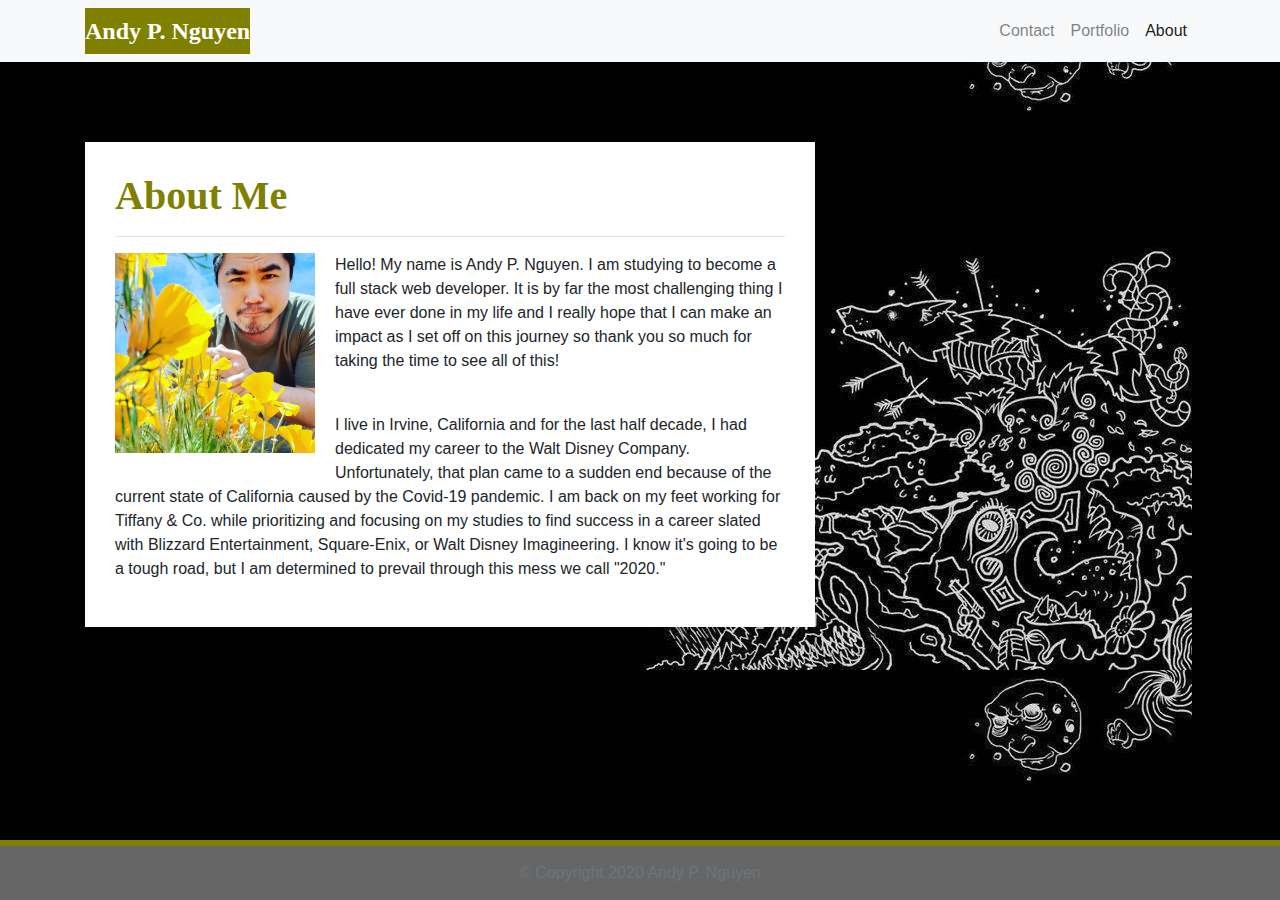
<file: index.html>
<!DOCTYPE html>
<html lang="en-us">

<head>

  <meta charset="UTF-8">
  <meta name="viewport" content="width=device-width, initial-scale=1.0">
  <meta http-equiv="X-UA-Compatible" content="ie=edge">

  <title>Bonjour</title>

  <link rel="stylesheet" href="https://maxcdn.bootstrapcdn.com/bootstrap/4.0.0/css/bootstrap.min.css">

  <link rel="stylesheet" href="assets/css/styles.css" media="screen">

</head>

<body>
  
  <nav class="navbar navbar-expand-lg navbar-light bg-light">
    <container class="container">
      <a class="navbar-brand" href="index.html" id="logo">Andy P. Nguyen</a>
      <button class="navbar-toggler" type="button" data-toggle="collapse" data-target="#navbarTogglerDemo01"
        aria-controls="navbarTogglerDemo01" aria-expanded="false" aria-label="Toggle navigation">
        <span class="navbar-toggler-icon"></span>
      </button>
      <collapse class="collapse navbar-collapse" id="navbarTogglerDemo01">
        <ul class="navbar-nav ml-auto mt-2 mt-lg-0">
          <li class="nav-item">
            <a class="nav-link" href="contact.html">Contact</a>
          </li>
          <li class="nav-item">
            <a class="nav-link" href="portfolio.html">Portfolio</a>
          </li>
          <li class="nav-item active">
            <a class="nav-link" href="index.html">About</a>
          </li>
        </ul>
      </collapse>
    </container>
  </nav>

  <main class="container">
    <section class="row">
      <column class="col-md-8">
        <article class="block">
          <h1 class="block-header">About Me</h1>
          <hr />
          <img src="assets/imgs/andypnguyen.jpg" alt="" id="about-image" />

          <p>Hello! My name is Andy P. Nguyen. I am studying to become a full stack web developer. It is by far the most
            challenging thing I have ever done in my life and I really hope that I can make an impact as I set off on
            this journey so thank you so much for taking the time to see all of this!</p>
          <br />
          <p>I live in Irvine, California and for the last half decade, I had dedicated my career to the Walt Disney
            Company. Unfortunately, that plan came to a sudden end because of the current state of California caused by
            the Covid-19 pandemic. I am back on my feet working for Tiffany & Co. while prioritizing and focusing on my
            studies to find success in a career slated with Blizzard Entertainment, Square-Enix, or Walt Disney
            Imagineering. I know it's going to be a tough road, but I am determined to prevail through this mess we
            call "2020."
          </p>
        </article>
      </column>
    </section>
  </main>

  <footer class="footer">
    <div class="two-toned-footer-color"></div>
    <p class="text-muted text-muted-footer text-center">
      &copy; Copyright 2020 Andy P. Nguyen
    </p>
  </footer>

  <script type="text/javascript" src="https://cdnjs.cloudflare.com/ajax/libs/jquery/3.2.1/jquery.min.js"></script>

  <script src="https://maxcdn.bootstrapcdn.com/bootstrap/4.0.0/js/bootstrap.min.js"></script>

</body>

</html>
</file>
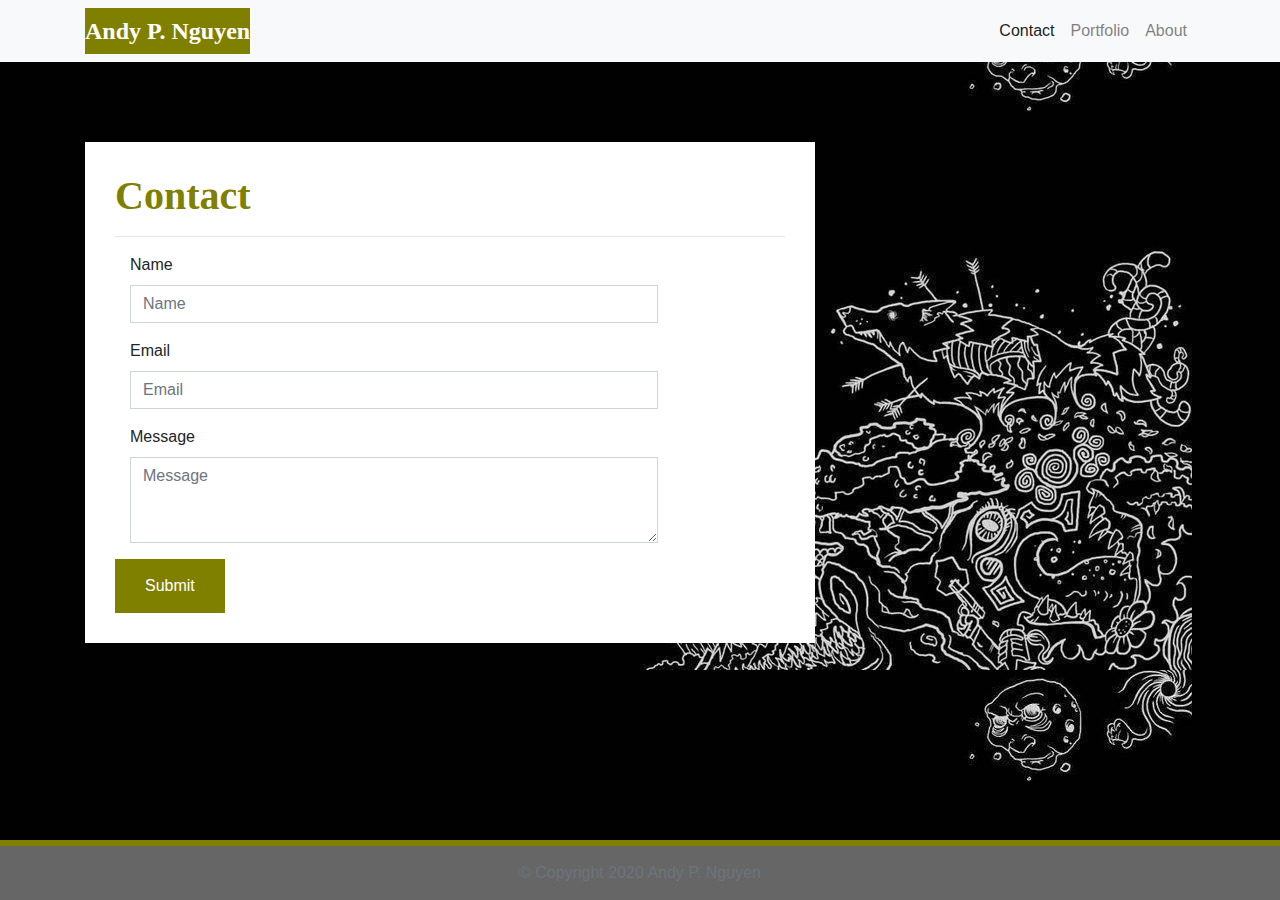
<file: contact.html>
<!DOCTYPE html>
<html lang="en-us">

<head>

  <meta charset="UTF-8">
  <meta name="viewport" content="width=device-width, initial-scale=1.0">
  <meta http-equiv="X-UA-Compatible" content="ie=edge">

  <title>Contact A Moi</title>

  <link rel="stylesheet" href="https://maxcdn.bootstrapcdn.com/bootstrap/4.0.0/css/bootstrap.min.css">

  <link rel="stylesheet" href="assets/css/styles.css" media="screen">

</head>

<body>

    <nav class="navbar navbar-expand-lg navbar-light bg-light">
        <div class="container">
          <a class="navbar-brand" href="index.html" id="logo">Andy P. Nguyen</a>
          <button class="navbar-toggler" type="button" data-toggle="collapse" data-target="#navbarTogglerDemo01"
            aria-controls="navbarTogglerDemo01" aria-expanded="false" aria-label="Toggle navigation">
            <span class="navbar-toggler-icon"></span>
          </button>
          <div class="collapse navbar-collapse" id="navbarTogglerDemo01">
            <ul class="navbar-nav ml-auto mt-2 mt-lg-0">
              <li class="nav-item">
                <a class="nav-link active" href="contact.html">Contact</a>
              </li>
              <li class="nav-item">
                <a class="nav-link" href="portfolio.html">Portfolio</a>
              </li>
              <li class="nav-item">
                <a class="nav-link" href="index.html">About</a>
              </li>
            </ul>
          </div>
        </div>
      </nav>

  <main class="container">
    <section class="row">
      <div class="col-md-8">
        <form class="block form-horizontal">
          <h1 class="block-header">Contact</h1>
          <hr />
          <div class="form-group">
            <label for="name" class="col-sm-2 control-label">Name</label>
            <div class="col-sm-10">
              <input type="name" class="form-control" id="name" placeholder="Name">
            </div>
          </div>
          <div class="form-group">
            <label for="email" class="col-sm-2 control-label">Email</label>
            <div class="col-sm-10">
              <input type="email" class="form-control" id="email" placeholder="Email">
            </div>
          </div>
          <div class="form-group">
            <label class="col-sm-2 control-label" for="msg">Message</label>
            <div class="col-sm-10">
              <textarea id="msg" class="form-control" rows="3" placeholder="Message"></textarea>
            </div>
          </div>
          <button class="submit-btn">Submit</button>
        </form>
      </div>
    </section>
  </main>

  <footer class="footer">
    <div class="two-toned-footer-color"></div>
    <p class="text-muted text-muted-footer text-center">
      &copy; Copyright 2020 Andy P. Nguyen
    </p>
  </footer>

  <script type="text/javascript" src="https://cdnjs.cloudflare.com/ajax/libs/jquery/3.2.1/jquery.min.js"></script>

  <script src="https://maxcdn.bootstrapcdn.com/bootstrap/4.0.0/js/bootstrap.min.js"></script></script>

</body>

</html>
</file>
<file: assets/css/styles.css>
body {

  font-family: Arial, "Helvetica Neue", Helvetica, sans-serif;

  background-image: url("../imgs/doodle.jpg");
}

html {
  position: relative;

  min-height: 100%;
}

main {
  margin: 80px 0;
}

.block {
  background-color: #fff;

  padding: 30px;
  margin-bottom: 30px;
}

.block-header {
  color: olive;
  font-family: Georgia, Times, "Times New Roman", serif;
  font-weight: bold;
}

#logo {
  font-family: Georgia, Times, "Times New Roman", serif;

  font-size: 24px;
  font-weight: bold;
  color: #fff;

  background: olive;
}

.navbar-default .navbar-nav > li > a:hover {
  color: olive;
}

.navbar {
  background: white;
  border: none;
}

@media only screen and (max-width: 767px) {
  .navbar-header {
    background-color: olive;
  }
}

.connect-header {
  font-size: 25px;
}

.connect-photo {
  width: 55px;
  height: 55px;
}

#images {
  padding-top: 15px;

  text-align: center;
}

.footer {

  position: absolute;
  bottom: 0;

  width: 100%;
  height: 60px;

  background-color: #666;
}

.text-muted-footer {
  margin-top: 15px;

  color: #fff;
}

.two-toned-footer-color {

  height: 6px;
  padding-top: 3px;

  background-color: olive;
}

.about-me-header {

  margin-bottom: 33px;
  font-family: Georgia, Times, "Times New Roman", serif;

  font-size: 32px;
  font-weight: bold;
  color: olive;
}

#about-image {

  float: left;

  width: 200px;
  margin: 0 20px 10px 0;
}

.port-image {
  margin: 20px auto;
}

.form-control {

  border-radius: 0;

  min-width: 100%;
  max-width: 100%;
}

.submit-btn {
  padding: 15px 30px;
  font-size: 16px;
  font-weight: lighter;

  color: #fff;

  background-color: olive;
  border: 0;
}

.submit-btn:hover {
  opacity: .7;
}

.projectImage {
  width: 300px;
  height: 300px;
  border: solid black 3px;
  border-radius: 50%;
  margin-right: 25px;
}
</file>
